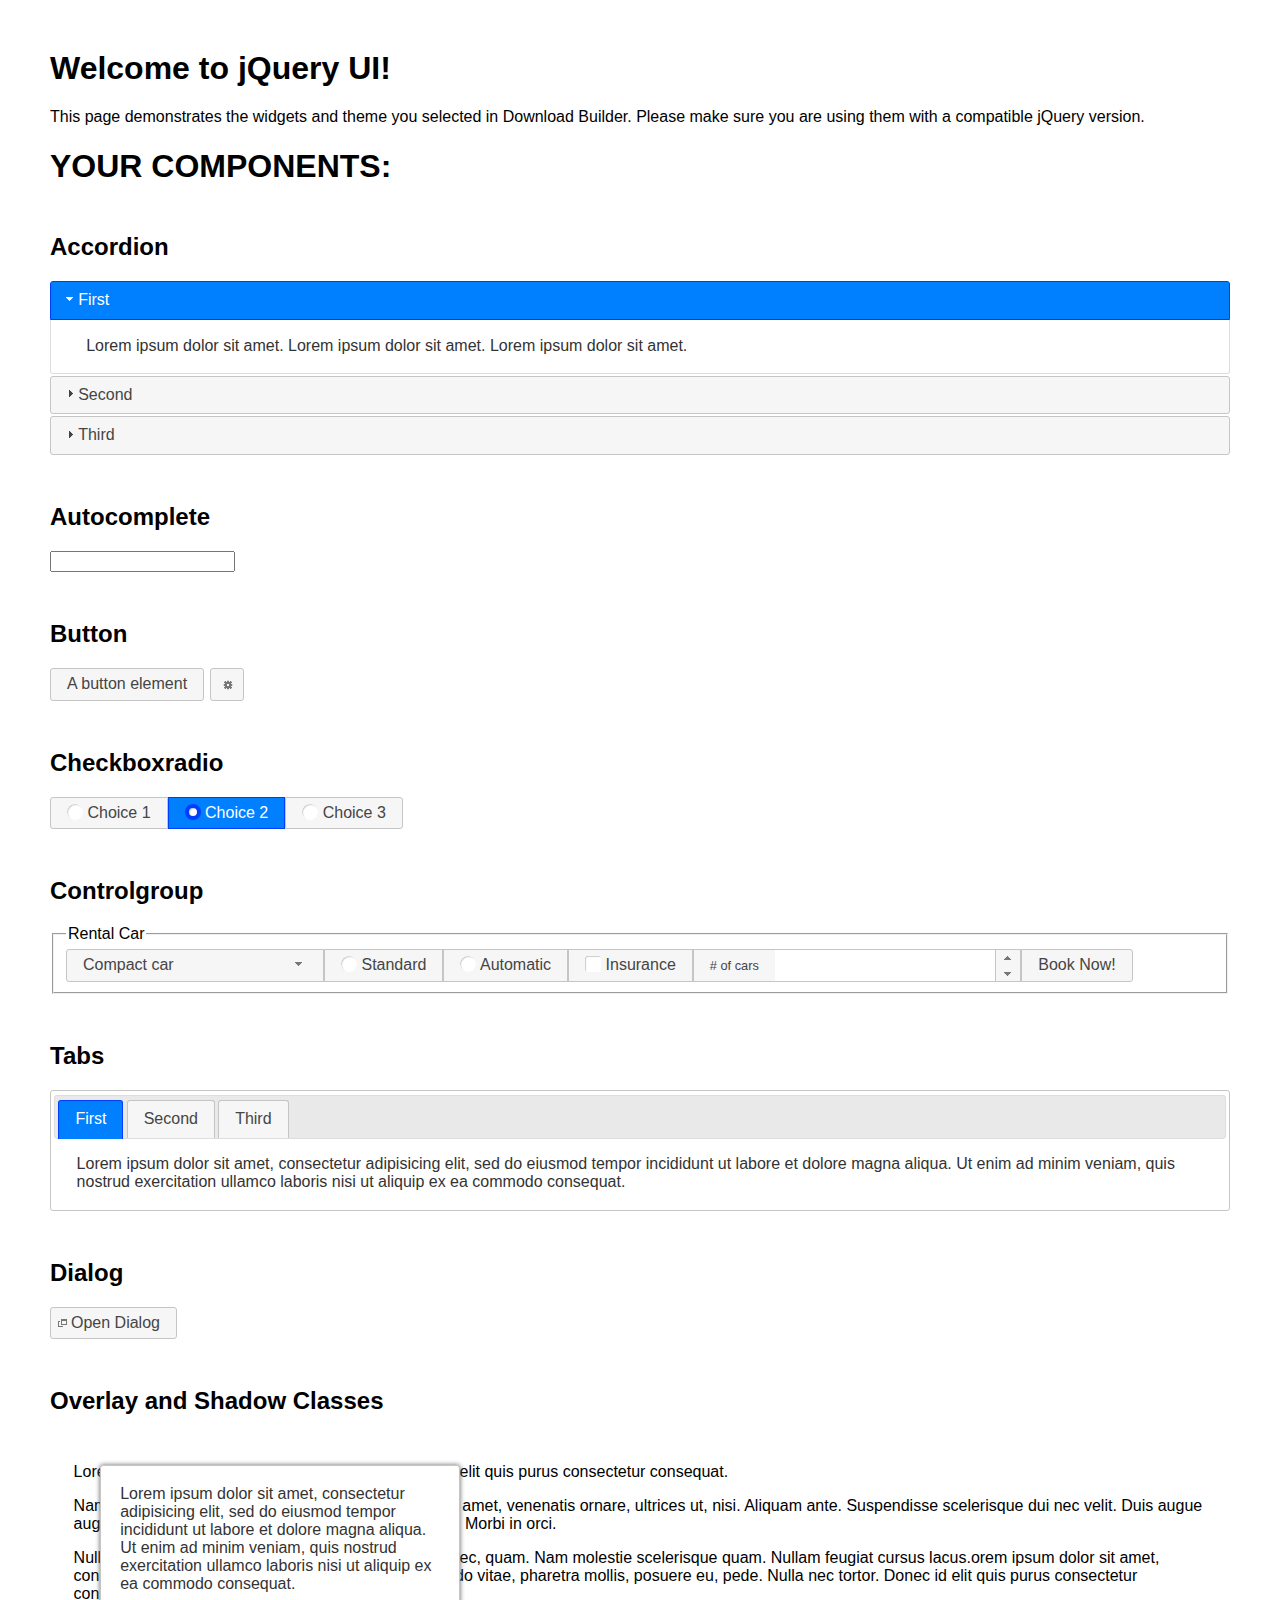
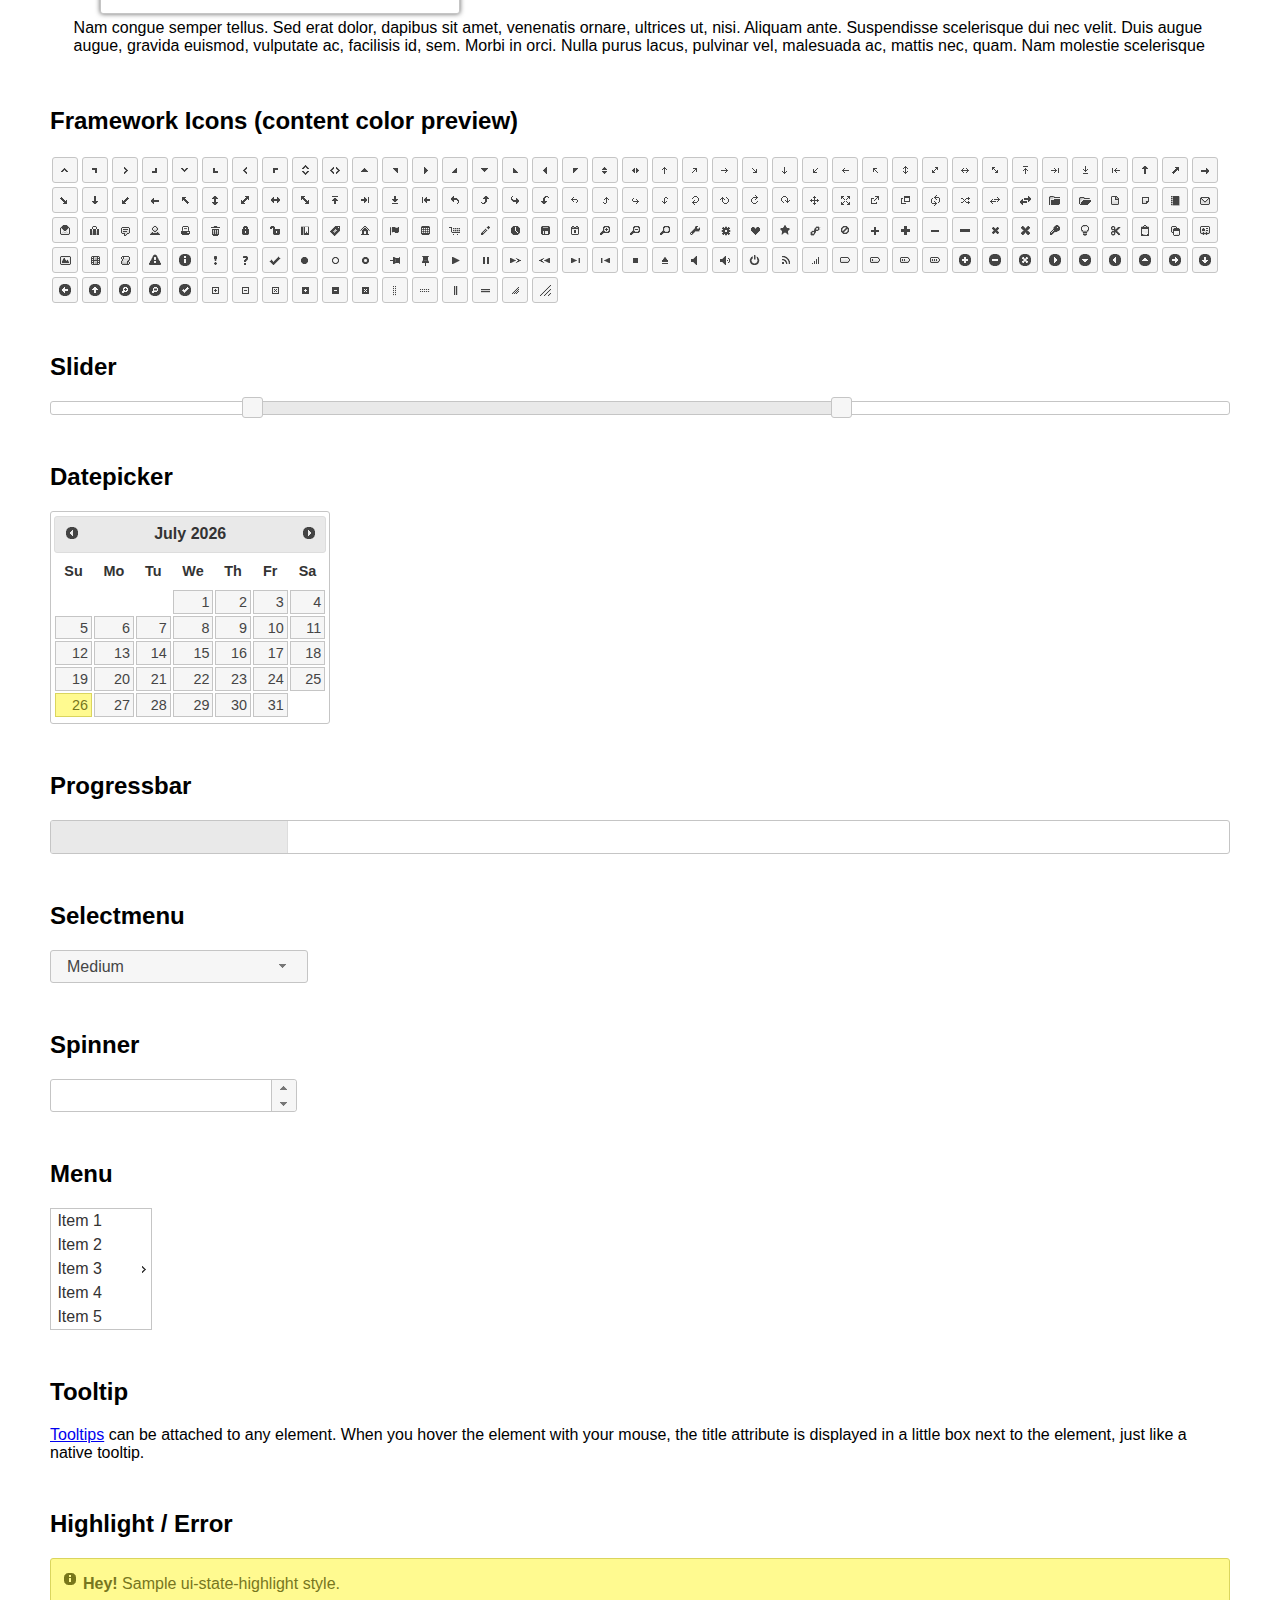
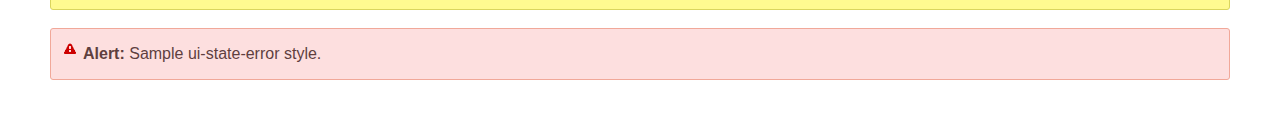
<file: Serveur/Client/js/jquery-ui-1.12.1/index.html>
<!doctype html>
<html lang="us">
<head>
	<meta charset="utf-8">
	<title>jQuery UI Example Page</title>
	<link href="jquery-ui.css" rel="stylesheet">
	<style>
	body{
		font-family: "Trebuchet MS", sans-serif;
		margin: 50px;
	}
	.demoHeaders {
		margin-top: 2em;
	}
	#dialog-link {
		padding: .4em 1em .4em 20px;
		text-decoration: none;
		position: relative;
	}
	#dialog-link span.ui-icon {
		margin: 0 5px 0 0;
		position: absolute;
		left: .2em;
		top: 50%;
		margin-top: -8px;
	}
	#icons {
		margin: 0;
		padding: 0;
	}
	#icons li {
		margin: 2px;
		position: relative;
		padding: 4px 0;
		cursor: pointer;
		float: left;
		list-style: none;
	}
	#icons span.ui-icon {
		float: left;
		margin: 0 4px;
	}
	.fakewindowcontain .ui-widget-overlay {
		position: absolute;
	}
	select {
		width: 200px;
	}
	</style>
</head>
<body>

<h1>Welcome to jQuery UI!</h1>

<div class="ui-widget">
	<p>This page demonstrates the widgets and theme you selected in Download Builder. Please make sure you are using them with a compatible jQuery version.</p>
</div>

<h1>YOUR COMPONENTS:</h1>


<!-- Accordion -->
<h2 class="demoHeaders">Accordion</h2>
<div id="accordion">
	<h3>First</h3>
	<div>Lorem ipsum dolor sit amet. Lorem ipsum dolor sit amet. Lorem ipsum dolor sit amet.</div>
	<h3>Second</h3>
	<div>Phasellus mattis tincidunt nibh.</div>
	<h3>Third</h3>
	<div>Nam dui erat, auctor a, dignissim quis.</div>
</div>



<!-- Autocomplete -->
<h2 class="demoHeaders">Autocomplete</h2>
<div>
	<input id="autocomplete" title="type &quot;a&quot;">
</div>



<!-- Button -->
<h2 class="demoHeaders">Button</h2>
<button id="button">A button element</button>
<button id="button-icon">An icon-only button</button>



<!-- Checkboxradio -->
<h2 class="demoHeaders">Checkboxradio</h2>
<form style="margin-top: 1em;">
	<div id="radioset">
		<input type="radio" id="radio1" name="radio"><label for="radio1">Choice 1</label>
		<input type="radio" id="radio2" name="radio" checked="checked"><label for="radio2">Choice 2</label>
		<input type="radio" id="radio3" name="radio"><label for="radio3">Choice 3</label>
	</div>
</form>



<!-- Controlgroup -->
<h2 class="demoHeaders">Controlgroup</h2>
<fieldset>
	<legend>Rental Car</legend>
	<div id="controlgroup">
		<select id="car-type">
			<option>Compact car</option>
			<option>Midsize car</option>
			<option>Full size car</option>
			<option>SUV</option>
			<option>Luxury</option>
			<option>Truck</option>
			<option>Van</option>
		</select>
		<label for="transmission-standard">Standard</label>
		<input type="radio" name="transmission" id="transmission-standard">
		<label for="transmission-automatic">Automatic</label>
		<input type="radio" name="transmission" id="transmission-automatic">
		<label for="insurance">Insurance</label>
		<input type="checkbox" name="insurance" id="insurance">
		<label for="horizontal-spinner" class="ui-controlgroup-label"># of cars</label>
		<input id="horizontal-spinner" class="ui-spinner-input">
		<button>Book Now!</button>
	</div>
</fieldset>



<!-- Tabs -->
<h2 class="demoHeaders">Tabs</h2>
<div id="tabs">
	<ul>
		<li><a href="#tabs-1">First</a></li>
		<li><a href="#tabs-2">Second</a></li>
		<li><a href="#tabs-3">Third</a></li>
	</ul>
	<div id="tabs-1">Lorem ipsum dolor sit amet, consectetur adipisicing elit, sed do eiusmod tempor incididunt ut labore et dolore magna aliqua. Ut enim ad minim veniam, quis nostrud exercitation ullamco laboris nisi ut aliquip ex ea commodo consequat.</div>
	<div id="tabs-2">Phasellus mattis tincidunt nibh. Cras orci urna, blandit id, pretium vel, aliquet ornare, felis. Maecenas scelerisque sem non nisl. Fusce sed lorem in enim dictum bibendum.</div>
	<div id="tabs-3">Nam dui erat, auctor a, dignissim quis, sollicitudin eu, felis. Pellentesque nisi urna, interdum eget, sagittis et, consequat vestibulum, lacus. Mauris porttitor ullamcorper augue.</div>
</div>



<h2 class="demoHeaders">Dialog</h2>
<p>
	<button id="dialog-link" class="ui-button ui-corner-all ui-widget">
		<span class="ui-icon ui-icon-newwin"></span>Open Dialog
	</button>
</p>

<h2 class="demoHeaders">Overlay and Shadow Classes</h2>
<div style="position: relative; width: 96%; height: 200px; padding:1% 2%; overflow:hidden;" class="fakewindowcontain">
	<p>Lorem ipsum dolor sit amet,  Nulla nec tortor. Donec id elit quis purus consectetur consequat. </p><p>Nam congue semper tellus. Sed erat dolor, dapibus sit amet, venenatis ornare, ultrices ut, nisi. Aliquam ante. Suspendisse scelerisque dui nec velit. Duis augue augue, gravida euismod, vulputate ac, facilisis id, sem. Morbi in orci. </p><p>Nulla purus lacus, pulvinar vel, malesuada ac, mattis nec, quam. Nam molestie scelerisque quam. Nullam feugiat cursus lacus.orem ipsum dolor sit amet, consectetur adipiscing elit. Donec libero risus, commodo vitae, pharetra mollis, posuere eu, pede. Nulla nec tortor. Donec id elit quis purus consectetur consequat. </p><p>Nam congue semper tellus. Sed erat dolor, dapibus sit amet, venenatis ornare, ultrices ut, nisi. Aliquam ante. Suspendisse scelerisque dui nec velit. Duis augue augue, gravida euismod, vulputate ac, facilisis id, sem. Morbi in orci. Nulla purus lacus, pulvinar vel, malesuada ac, mattis nec, quam. Nam molestie scelerisque quam. </p><p>Nullam feugiat cursus lacus.orem ipsum dolor sit amet, consectetur adipiscing elit. Donec libero risus, commodo vitae, pharetra mollis, posuere eu, pede. Nulla nec tortor. Donec id elit quis purus consectetur consequat. Nam congue semper tellus. Sed erat dolor, dapibus sit amet, venenatis ornare, ultrices ut, nisi. Aliquam ante. </p><p>Suspendisse scelerisque dui nec velit. Duis augue augue, gravida euismod, vulputate ac, facilisis id, sem. Morbi in orci. Nulla purus lacus, pulvinar vel, malesuada ac, mattis nec, quam. Nam molestie scelerisque quam. Nullam feugiat cursus lacus.orem ipsum dolor sit amet, consectetur adipiscing elit. Donec libero risus, commodo vitae, pharetra mollis, posuere eu, pede. Nulla nec tortor. Donec id elit quis purus consectetur consequat. Nam congue semper tellus. Sed erat dolor, dapibus sit amet, venenatis ornare, ultrices ut, nisi. </p>

	<!-- ui-dialog -->
	<div class="ui-widget-overlay ui-front"></div>
	<div style="position: absolute; width: 320px; left: 50px; top: 30px; padding: 1.2em" class="ui-widget ui-front ui-widget-content ui-corner-all ui-widget-shadow">
		Lorem ipsum dolor sit amet, consectetur adipisicing elit, sed do eiusmod tempor incididunt ut labore et dolore magna aliqua. Ut enim ad minim veniam, quis nostrud exercitation ullamco laboris nisi ut aliquip ex ea commodo consequat.
	</div>

</div>

<!-- ui-dialog -->
<div id="dialog" title="Dialog Title">
	<p>Lorem ipsum dolor sit amet, consectetur adipisicing elit, sed do eiusmod tempor incididunt ut labore et dolore magna aliqua. Ut enim ad minim veniam, quis nostrud exercitation ullamco laboris nisi ut aliquip ex ea commodo consequat.</p>
</div>



<h2 class="demoHeaders">Framework Icons (content color preview)</h2>
<ul id="icons" class="ui-widget ui-helper-clearfix">
	<li class="ui-state-default ui-corner-all" title=".ui-icon-caret-1-n"><span class="ui-icon ui-icon-caret-1-n"></span></li>
	<li class="ui-state-default ui-corner-all" title=".ui-icon-caret-1-ne"><span class="ui-icon ui-icon-caret-1-ne"></span></li>
	<li class="ui-state-default ui-corner-all" title=".ui-icon-caret-1-e"><span class="ui-icon ui-icon-caret-1-e"></span></li>
	<li class="ui-state-default ui-corner-all" title=".ui-icon-caret-1-se"><span class="ui-icon ui-icon-caret-1-se"></span></li>
	<li class="ui-state-default ui-corner-all" title=".ui-icon-caret-1-s"><span class="ui-icon ui-icon-caret-1-s"></span></li>
	<li class="ui-state-default ui-corner-all" title=".ui-icon-caret-1-sw"><span class="ui-icon ui-icon-caret-1-sw"></span></li>
	<li class="ui-state-default ui-corner-all" title=".ui-icon-caret-1-w"><span class="ui-icon ui-icon-caret-1-w"></span></li>
	<li class="ui-state-default ui-corner-all" title=".ui-icon-caret-1-nw"><span class="ui-icon ui-icon-caret-1-nw"></span></li>
	<li class="ui-state-default ui-corner-all" title=".ui-icon-caret-2-n-s"><span class="ui-icon ui-icon-caret-2-n-s"></span></li>
	<li class="ui-state-default ui-corner-all" title=".ui-icon-caret-2-e-w"><span class="ui-icon ui-icon-caret-2-e-w"></span></li>
	<li class="ui-state-default ui-corner-all" title=".ui-icon-triangle-1-n"><span class="ui-icon ui-icon-triangle-1-n"></span></li>
	<li class="ui-state-default ui-corner-all" title=".ui-icon-triangle-1-ne"><span class="ui-icon ui-icon-triangle-1-ne"></span></li>
	<li class="ui-state-default ui-corner-all" title=".ui-icon-triangle-1-e"><span class="ui-icon ui-icon-triangle-1-e"></span></li>
	<li class="ui-state-default ui-corner-all" title=".ui-icon-triangle-1-se"><span class="ui-icon ui-icon-triangle-1-se"></span></li>
	<li class="ui-state-default ui-corner-all" title=".ui-icon-triangle-1-s"><span class="ui-icon ui-icon-triangle-1-s"></span></li>
	<li class="ui-state-default ui-corner-all" title=".ui-icon-triangle-1-sw"><span class="ui-icon ui-icon-triangle-1-sw"></span></li>
	<li class="ui-state-default ui-corner-all" title=".ui-icon-triangle-1-w"><span class="ui-icon ui-icon-triangle-1-w"></span></li>
	<li class="ui-state-default ui-corner-all" title=".ui-icon-triangle-1-nw"><span class="ui-icon ui-icon-triangle-1-nw"></span></li>
	<li class="ui-state-default ui-corner-all" title=".ui-icon-triangle-2-n-s"><span class="ui-icon ui-icon-triangle-2-n-s"></span></li>
	<li class="ui-state-default ui-corner-all" title=".ui-icon-triangle-2-e-w"><span class="ui-icon ui-icon-triangle-2-e-w"></span></li>
	<li class="ui-state-default ui-corner-all" title=".ui-icon-arrow-1-n"><span class="ui-icon ui-icon-arrow-1-n"></span></li>
	<li class="ui-state-default ui-corner-all" title=".ui-icon-arrow-1-ne"><span class="ui-icon ui-icon-arrow-1-ne"></span></li>
	<li class="ui-state-default ui-corner-all" title=".ui-icon-arrow-1-e"><span class="ui-icon ui-icon-arrow-1-e"></span></li>
	<li class="ui-state-default ui-corner-all" title=".ui-icon-arrow-1-se"><span class="ui-icon ui-icon-arrow-1-se"></span></li>
	<li class="ui-state-default ui-corner-all" title=".ui-icon-arrow-1-s"><span class="ui-icon ui-icon-arrow-1-s"></span></li>
	<li class="ui-state-default ui-corner-all" title=".ui-icon-arrow-1-sw"><span class="ui-icon ui-icon-arrow-1-sw"></span></li>
	<li class="ui-state-default ui-corner-all" title=".ui-icon-arrow-1-w"><span class="ui-icon ui-icon-arrow-1-w"></span></li>
	<li class="ui-state-default ui-corner-all" title=".ui-icon-arrow-1-nw"><span class="ui-icon ui-icon-arrow-1-nw"></span></li>
	<li class="ui-state-default ui-corner-all" title=".ui-icon-arrow-2-n-s"><span class="ui-icon ui-icon-arrow-2-n-s"></span></li>
	<li class="ui-state-default ui-corner-all" title=".ui-icon-arrow-2-ne-sw"><span class="ui-icon ui-icon-arrow-2-ne-sw"></span></li>
	<li class="ui-state-default ui-corner-all" title=".ui-icon-arrow-2-e-w"><span class="ui-icon ui-icon-arrow-2-e-w"></span></li>
	<li class="ui-state-default ui-corner-all" title=".ui-icon-arrow-2-se-nw"><span class="ui-icon ui-icon-arrow-2-se-nw"></span></li>
	<li class="ui-state-default ui-corner-all" title=".ui-icon-arrowstop-1-n"><span class="ui-icon ui-icon-arrowstop-1-n"></span></li>
	<li class="ui-state-default ui-corner-all" title=".ui-icon-arrowstop-1-e"><span class="ui-icon ui-icon-arrowstop-1-e"></span></li>
	<li class="ui-state-default ui-corner-all" title=".ui-icon-arrowstop-1-s"><span class="ui-icon ui-icon-arrowstop-1-s"></span></li>
	<li class="ui-state-default ui-corner-all" title=".ui-icon-arrowstop-1-w"><span class="ui-icon ui-icon-arrowstop-1-w"></span></li>
	<li class="ui-state-default ui-corner-all" title=".ui-icon-arrowthick-1-n"><span class="ui-icon ui-icon-arrowthick-1-n"></span></li>
	<li class="ui-state-default ui-corner-all" title=".ui-icon-arrowthick-1-ne"><span class="ui-icon ui-icon-arrowthick-1-ne"></span></li>
	<li class="ui-state-default ui-corner-all" title=".ui-icon-arrowthick-1-e"><span class="ui-icon ui-icon-arrowthick-1-e"></span></li>
	<li class="ui-state-default ui-corner-all" title=".ui-icon-arrowthick-1-se"><span class="ui-icon ui-icon-arrowthick-1-se"></span></li>
	<li class="ui-state-default ui-corner-all" title=".ui-icon-arrowthick-1-s"><span class="ui-icon ui-icon-arrowthick-1-s"></span></li>
	<li class="ui-state-default ui-corner-all" title=".ui-icon-arrowthick-1-sw"><span class="ui-icon ui-icon-arrowthick-1-sw"></span></li>
	<li class="ui-state-default ui-corner-all" title=".ui-icon-arrowthick-1-w"><span class="ui-icon ui-icon-arrowthick-1-w"></span></li>
	<li class="ui-state-default ui-corner-all" title=".ui-icon-arrowthick-1-nw"><span class="ui-icon ui-icon-arrowthick-1-nw"></span></li>
	<li class="ui-state-default ui-corner-all" title=".ui-icon-arrowthick-2-n-s"><span class="ui-icon ui-icon-arrowthick-2-n-s"></span></li>
	<li class="ui-state-default ui-corner-all" title=".ui-icon-arrowthick-2-ne-sw"><span class="ui-icon ui-icon-arrowthick-2-ne-sw"></span></li>
	<li class="ui-state-default ui-corner-all" title=".ui-icon-arrowthick-2-e-w"><span class="ui-icon ui-icon-arrowthick-2-e-w"></span></li>
	<li class="ui-state-default ui-corner-all" title=".ui-icon-arrowthick-2-se-nw"><span class="ui-icon ui-icon-arrowthick-2-se-nw"></span></li>
	<li class="ui-state-default ui-corner-all" title=".ui-icon-arrowthickstop-1-n"><span class="ui-icon ui-icon-arrowthickstop-1-n"></span></li>
	<li class="ui-state-default ui-corner-all" title=".ui-icon-arrowthickstop-1-e"><span class="ui-icon ui-icon-arrowthickstop-1-e"></span></li>
	<li class="ui-state-default ui-corner-all" title=".ui-icon-arrowthickstop-1-s"><span class="ui-icon ui-icon-arrowthickstop-1-s"></span></li>
	<li class="ui-state-default ui-corner-all" title=".ui-icon-arrowthickstop-1-w"><span class="ui-icon ui-icon-arrowthickstop-1-w"></span></li>
	<li class="ui-state-default ui-corner-all" title=".ui-icon-arrowreturnthick-1-w"><span class="ui-icon ui-icon-arrowreturnthick-1-w"></span></li>
	<li class="ui-state-default ui-corner-all" title=".ui-icon-arrowreturnthick-1-n"><span class="ui-icon ui-icon-arrowreturnthick-1-n"></span></li>
	<li class="ui-state-default ui-corner-all" title=".ui-icon-arrowreturnthick-1-e"><span class="ui-icon ui-icon-arrowreturnthick-1-e"></span></li>
	<li class="ui-state-default ui-corner-all" title=".ui-icon-arrowreturnthick-1-s"><span class="ui-icon ui-icon-arrowreturnthick-1-s"></span></li>
	<li class="ui-state-default ui-corner-all" title=".ui-icon-arrowreturn-1-w"><span class="ui-icon ui-icon-arrowreturn-1-w"></span></li>
	<li class="ui-state-default ui-corner-all" title=".ui-icon-arrowreturn-1-n"><span class="ui-icon ui-icon-arrowreturn-1-n"></span></li>
	<li class="ui-state-default ui-corner-all" title=".ui-icon-arrowreturn-1-e"><span class="ui-icon ui-icon-arrowreturn-1-e"></span></li>
	<li class="ui-state-default ui-corner-all" title=".ui-icon-arrowreturn-1-s"><span class="ui-icon ui-icon-arrowreturn-1-s"></span></li>
	<li class="ui-state-default ui-corner-all" title=".ui-icon-arrowrefresh-1-w"><span class="ui-icon ui-icon-arrowrefresh-1-w"></span></li>
	<li class="ui-state-default ui-corner-all" title=".ui-icon-arrowrefresh-1-n"><span class="ui-icon ui-icon-arrowrefresh-1-n"></span></li>
	<li class="ui-state-default ui-corner-all" title=".ui-icon-arrowrefresh-1-e"><span class="ui-icon ui-icon-arrowrefresh-1-e"></span></li>
	<li class="ui-state-default ui-corner-all" title=".ui-icon-arrowrefresh-1-s"><span class="ui-icon ui-icon-arrowrefresh-1-s"></span></li>
	<li class="ui-state-default ui-corner-all" title=".ui-icon-arrow-4"><span class="ui-icon ui-icon-arrow-4"></span></li>
	<li class="ui-state-default ui-corner-all" title=".ui-icon-arrow-4-diag"><span class="ui-icon ui-icon-arrow-4-diag"></span></li>
	<li class="ui-state-default ui-corner-all" title=".ui-icon-extlink"><span class="ui-icon ui-icon-extlink"></span></li>
	<li class="ui-state-default ui-corner-all" title=".ui-icon-newwin"><span class="ui-icon ui-icon-newwin"></span></li>
	<li class="ui-state-default ui-corner-all" title=".ui-icon-refresh"><span class="ui-icon ui-icon-refresh"></span></li>
	<li class="ui-state-default ui-corner-all" title=".ui-icon-shuffle"><span class="ui-icon ui-icon-shuffle"></span></li>
	<li class="ui-state-default ui-corner-all" title=".ui-icon-transfer-e-w"><span class="ui-icon ui-icon-transfer-e-w"></span></li>
	<li class="ui-state-default ui-corner-all" title=".ui-icon-transferthick-e-w"><span class="ui-icon ui-icon-transferthick-e-w"></span></li>
	<li class="ui-state-default ui-corner-all" title=".ui-icon-folder-collapsed"><span class="ui-icon ui-icon-folder-collapsed"></span></li>
	<li class="ui-state-default ui-corner-all" title=".ui-icon-folder-open"><span class="ui-icon ui-icon-folder-open"></span></li>
	<li class="ui-state-default ui-corner-all" title=".ui-icon-document"><span class="ui-icon ui-icon-document"></span></li>
	<li class="ui-state-default ui-corner-all" title=".ui-icon-document-b"><span class="ui-icon ui-icon-document-b"></span></li>
	<li class="ui-state-default ui-corner-all" title=".ui-icon-note"><span class="ui-icon ui-icon-note"></span></li>
	<li class="ui-state-default ui-corner-all" title=".ui-icon-mail-closed"><span class="ui-icon ui-icon-mail-closed"></span></li>
	<li class="ui-state-default ui-corner-all" title=".ui-icon-mail-open"><span class="ui-icon ui-icon-mail-open"></span></li>
	<li class="ui-state-default ui-corner-all" title=".ui-icon-suitcase"><span class="ui-icon ui-icon-suitcase"></span></li>
	<li class="ui-state-default ui-corner-all" title=".ui-icon-comment"><span class="ui-icon ui-icon-comment"></span></li>
	<li class="ui-state-default ui-corner-all" title=".ui-icon-person"><span class="ui-icon ui-icon-person"></span></li>
	<li class="ui-state-default ui-corner-all" title=".ui-icon-print"><span class="ui-icon ui-icon-print"></span></li>
	<li class="ui-state-default ui-corner-all" title=".ui-icon-trash"><span class="ui-icon ui-icon-trash"></span></li>
	<li class="ui-state-default ui-corner-all" title=".ui-icon-locked"><span class="ui-icon ui-icon-locked"></span></li>
	<li class="ui-state-default ui-corner-all" title=".ui-icon-unlocked"><span class="ui-icon ui-icon-unlocked"></span></li>
	<li class="ui-state-default ui-corner-all" title=".ui-icon-bookmark"><span class="ui-icon ui-icon-bookmark"></span></li>
	<li class="ui-state-default ui-corner-all" title=".ui-icon-tag"><span class="ui-icon ui-icon-tag"></span></li>
	<li class="ui-state-default ui-corner-all" title=".ui-icon-home"><span class="ui-icon ui-icon-home"></span></li>
	<li class="ui-state-default ui-corner-all" title=".ui-icon-flag"><span class="ui-icon ui-icon-flag"></span></li>
	<li class="ui-state-default ui-corner-all" title=".ui-icon-calculator"><span class="ui-icon ui-icon-calculator"></span></li>
	<li class="ui-state-default ui-corner-all" title=".ui-icon-cart"><span class="ui-icon ui-icon-cart"></span></li>
	<li class="ui-state-default ui-corner-all" title=".ui-icon-pencil"><span class="ui-icon ui-icon-pencil"></span></li>
	<li class="ui-state-default ui-corner-all" title=".ui-icon-clock"><span class="ui-icon ui-icon-clock"></span></li>
	<li class="ui-state-default ui-corner-all" title=".ui-icon-disk"><span class="ui-icon ui-icon-disk"></span></li>
	<li class="ui-state-default ui-corner-all" title=".ui-icon-calendar"><span class="ui-icon ui-icon-calendar"></span></li>
	<li class="ui-state-default ui-corner-all" title=".ui-icon-zoomin"><span class="ui-icon ui-icon-zoomin"></span></li>
	<li class="ui-state-default ui-corner-all" title=".ui-icon-zoomout"><span class="ui-icon ui-icon-zoomout"></span></li>
	<li class="ui-state-default ui-corner-all" title=".ui-icon-search"><span class="ui-icon ui-icon-search"></span></li>
	<li class="ui-state-default ui-corner-all" title=".ui-icon-wrench"><span class="ui-icon ui-icon-wrench"></span></li>
	<li class="ui-state-default ui-corner-all" title=".ui-icon-gear"><span class="ui-icon ui-icon-gear"></span></li>
	<li class="ui-state-default ui-corner-all" title=".ui-icon-heart"><span class="ui-icon ui-icon-heart"></span></li>
	<li class="ui-state-default ui-corner-all" title=".ui-icon-star"><span class="ui-icon ui-icon-star"></span></li>
	<li class="ui-state-default ui-corner-all" title=".ui-icon-link"><span class="ui-icon ui-icon-link"></span></li>
	<li class="ui-state-default ui-corner-all" title=".ui-icon-cancel"><span class="ui-icon ui-icon-cancel"></span></li>
	<li class="ui-state-default ui-corner-all" title=".ui-icon-plus"><span class="ui-icon ui-icon-plus"></span></li>
	<li class="ui-state-default ui-corner-all" title=".ui-icon-plusthick"><span class="ui-icon ui-icon-plusthick"></span></li>
	<li class="ui-state-default ui-corner-all" title=".ui-icon-minus"><span class="ui-icon ui-icon-minus"></span></li>
	<li class="ui-state-default ui-corner-all" title=".ui-icon-minusthick"><span class="ui-icon ui-icon-minusthick"></span></li>
	<li class="ui-state-default ui-corner-all" title=".ui-icon-close"><span class="ui-icon ui-icon-close"></span></li>
	<li class="ui-state-default ui-corner-all" title=".ui-icon-closethick"><span class="ui-icon ui-icon-closethick"></span></li>
	<li class="ui-state-default ui-corner-all" title=".ui-icon-key"><span class="ui-icon ui-icon-key"></span></li>
	<li class="ui-state-default ui-corner-all" title=".ui-icon-lightbulb"><span class="ui-icon ui-icon-lightbulb"></span></li>
	<li class="ui-state-default ui-corner-all" title=".ui-icon-scissors"><span class="ui-icon ui-icon-scissors"></span></li>
	<li class="ui-state-default ui-corner-all" title=".ui-icon-clipboard"><span class="ui-icon ui-icon-clipboard"></span></li>
	<li class="ui-state-default ui-corner-all" title=".ui-icon-copy"><span class="ui-icon ui-icon-copy"></span></li>
	<li class="ui-state-default ui-corner-all" title=".ui-icon-contact"><span class="ui-icon ui-icon-contact"></span></li>
	<li class="ui-state-default ui-corner-all" title=".ui-icon-image"><span class="ui-icon ui-icon-image"></span></li>
	<li class="ui-state-default ui-corner-all" title=".ui-icon-video"><span class="ui-icon ui-icon-video"></span></li>
	<li class="ui-state-default ui-corner-all" title=".ui-icon-script"><span class="ui-icon ui-icon-script"></span></li>
	<li class="ui-state-default ui-corner-all" title=".ui-icon-alert"><span class="ui-icon ui-icon-alert"></span></li>
	<li class="ui-state-default ui-corner-all" title=".ui-icon-info"><span class="ui-icon ui-icon-info"></span></li>
	<li class="ui-state-default ui-corner-all" title=".ui-icon-notice"><span class="ui-icon ui-icon-notice"></span></li>
	<li class="ui-state-default ui-corner-all" title=".ui-icon-help"><span class="ui-icon ui-icon-help"></span></li>
	<li class="ui-state-default ui-corner-all" title=".ui-icon-check"><span class="ui-icon ui-icon-check"></span></li>
	<li class="ui-state-default ui-corner-all" title=".ui-icon-bullet"><span class="ui-icon ui-icon-bullet"></span></li>
	<li class="ui-state-default ui-corner-all" title=".ui-icon-radio-off"><span class="ui-icon ui-icon-radio-off"></span></li>
	<li class="ui-state-default ui-corner-all" title=".ui-icon-radio-on"><span class="ui-icon ui-icon-radio-on"></span></li>
	<li class="ui-state-default ui-corner-all" title=".ui-icon-pin-w"><span class="ui-icon ui-icon-pin-w"></span></li>
	<li class="ui-state-default ui-corner-all" title=".ui-icon-pin-s"><span class="ui-icon ui-icon-pin-s"></span></li>
	<li class="ui-state-default ui-corner-all" title=".ui-icon-play"><span class="ui-icon ui-icon-play"></span></li>
	<li class="ui-state-default ui-corner-all" title=".ui-icon-pause"><span class="ui-icon ui-icon-pause"></span></li>
	<li class="ui-state-default ui-corner-all" title=".ui-icon-seek-next"><span class="ui-icon ui-icon-seek-next"></span></li>
	<li class="ui-state-default ui-corner-all" title=".ui-icon-seek-prev"><span class="ui-icon ui-icon-seek-prev"></span></li>
	<li class="ui-state-default ui-corner-all" title=".ui-icon-seek-end"><span class="ui-icon ui-icon-seek-end"></span></li>
	<li class="ui-state-default ui-corner-all" title=".ui-icon-seek-first"><span class="ui-icon ui-icon-seek-first"></span></li>
	<li class="ui-state-default ui-corner-all" title=".ui-icon-stop"><span class="ui-icon ui-icon-stop"></span></li>
	<li class="ui-state-default ui-corner-all" title=".ui-icon-eject"><span class="ui-icon ui-icon-eject"></span></li>
	<li class="ui-state-default ui-corner-all" title=".ui-icon-volume-off"><span class="ui-icon ui-icon-volume-off"></span></li>
	<li class="ui-state-default ui-corner-all" title=".ui-icon-volume-on"><span class="ui-icon ui-icon-volume-on"></span></li>
	<li class="ui-state-default ui-corner-all" title=".ui-icon-power"><span class="ui-icon ui-icon-power"></span></li>
	<li class="ui-state-default ui-corner-all" title=".ui-icon-signal-diag"><span class="ui-icon ui-icon-signal-diag"></span></li>
	<li class="ui-state-default ui-corner-all" title=".ui-icon-signal"><span class="ui-icon ui-icon-signal"></span></li>
	<li class="ui-state-default ui-corner-all" title=".ui-icon-battery-0"><span class="ui-icon ui-icon-battery-0"></span></li>
	<li class="ui-state-default ui-corner-all" title=".ui-icon-battery-1"><span class="ui-icon ui-icon-battery-1"></span></li>
	<li class="ui-state-default ui-corner-all" title=".ui-icon-battery-2"><span class="ui-icon ui-icon-battery-2"></span></li>
	<li class="ui-state-default ui-corner-all" title=".ui-icon-battery-3"><span class="ui-icon ui-icon-battery-3"></span></li>
	<li class="ui-state-default ui-corner-all" title=".ui-icon-circle-plus"><span class="ui-icon ui-icon-circle-plus"></span></li>
	<li class="ui-state-default ui-corner-all" title=".ui-icon-circle-minus"><span class="ui-icon ui-icon-circle-minus"></span></li>
	<li class="ui-state-default ui-corner-all" title=".ui-icon-circle-close"><span class="ui-icon ui-icon-circle-close"></span></li>
	<li class="ui-state-default ui-corner-all" title=".ui-icon-circle-triangle-e"><span class="ui-icon ui-icon-circle-triangle-e"></span></li>
	<li class="ui-state-default ui-corner-all" title=".ui-icon-circle-triangle-s"><span class="ui-icon ui-icon-circle-triangle-s"></span></li>
	<li class="ui-state-default ui-corner-all" title=".ui-icon-circle-triangle-w"><span class="ui-icon ui-icon-circle-triangle-w"></span></li>
	<li class="ui-state-default ui-corner-all" title=".ui-icon-circle-triangle-n"><span class="ui-icon ui-icon-circle-triangle-n"></span></li>
	<li class="ui-state-default ui-corner-all" title=".ui-icon-circle-arrow-e"><span class="ui-icon ui-icon-circle-arrow-e"></span></li>
	<li class="ui-state-default ui-corner-all" title=".ui-icon-circle-arrow-s"><span class="ui-icon ui-icon-circle-arrow-s"></span></li>
	<li class="ui-state-default ui-corner-all" title=".ui-icon-circle-arrow-w"><span class="ui-icon ui-icon-circle-arrow-w"></span></li>
	<li class="ui-state-default ui-corner-all" title=".ui-icon-circle-arrow-n"><span class="ui-icon ui-icon-circle-arrow-n"></span></li>
	<li class="ui-state-default ui-corner-all" title=".ui-icon-circle-zoomin"><span class="ui-icon ui-icon-circle-zoomin"></span></li>
	<li class="ui-state-default ui-corner-all" title=".ui-icon-circle-zoomout"><span class="ui-icon ui-icon-circle-zoomout"></span></li>
	<li class="ui-state-default ui-corner-all" title=".ui-icon-circle-check"><span class="ui-icon ui-icon-circle-check"></span></li>
	<li class="ui-state-default ui-corner-all" title=".ui-icon-circlesmall-plus"><span class="ui-icon ui-icon-circlesmall-plus"></span></li>
	<li class="ui-state-default ui-corner-all" title=".ui-icon-circlesmall-minus"><span class="ui-icon ui-icon-circlesmall-minus"></span></li>
	<li class="ui-state-default ui-corner-all" title=".ui-icon-circlesmall-close"><span class="ui-icon ui-icon-circlesmall-close"></span></li>
	<li class="ui-state-default ui-corner-all" title=".ui-icon-squaresmall-plus"><span class="ui-icon ui-icon-squaresmall-plus"></span></li>
	<li class="ui-state-default ui-corner-all" title=".ui-icon-squaresmall-minus"><span class="ui-icon ui-icon-squaresmall-minus"></span></li>
	<li class="ui-state-default ui-corner-all" title=".ui-icon-squaresmall-close"><span class="ui-icon ui-icon-squaresmall-close"></span></li>
	<li class="ui-state-default ui-corner-all" title=".ui-icon-grip-dotted-vertical"><span class="ui-icon ui-icon-grip-dotted-vertical"></span></li>
	<li class="ui-state-default ui-corner-all" title=".ui-icon-grip-dotted-horizontal"><span class="ui-icon ui-icon-grip-dotted-horizontal"></span></li>
	<li class="ui-state-default ui-corner-all" title=".ui-icon-grip-solid-vertical"><span class="ui-icon ui-icon-grip-solid-vertical"></span></li>
	<li class="ui-state-default ui-corner-all" title=".ui-icon-grip-solid-horizontal"><span class="ui-icon ui-icon-grip-solid-horizontal"></span></li>
	<li class="ui-state-default ui-corner-all" title=".ui-icon-gripsmall-diagonal-se"><span class="ui-icon ui-icon-gripsmall-diagonal-se"></span></li>
	<li class="ui-state-default ui-corner-all" title=".ui-icon-grip-diagonal-se"><span class="ui-icon ui-icon-grip-diagonal-se"></span></li>
</ul>


<!-- Slider -->
<h2 class="demoHeaders">Slider</h2>
<div id="slider"></div>



<!-- Datepicker -->
<h2 class="demoHeaders">Datepicker</h2>
<div id="datepicker"></div>



<!-- Progressbar -->
<h2 class="demoHeaders">Progressbar</h2>
<div id="progressbar"></div>



<!-- Progressbar -->
<h2 class="demoHeaders">Selectmenu</h2>
<select id="selectmenu">
	<option>Slower</option>
	<option>Slow</option>
	<option selected="selected">Medium</option>
	<option>Fast</option>
	<option>Faster</option>
</select>



<!-- Spinner -->
<h2 class="demoHeaders">Spinner</h2>
<input id="spinner">



<!-- Menu -->
<h2 class="demoHeaders">Menu</h2>
<ul style="width:100px;" id="menu">
	<li><div>Item 1</div></li>
	<li><div>Item 2</div></li>
	<li><div>Item 3</div>
		<ul>
			<li><div>Item 3-1</div></li>
			<li><div>Item 3-2</div></li>
			<li><div>Item 3-3</div></li>
			<li><div>Item 3-4</div></li>
			<li><div>Item 3-5</div></li>
		</ul>
	</li>
	<li><div>Item 4</div></li>
	<li><div>Item 5</div></li>
</ul>



<!-- Tooltip -->
<h2 class="demoHeaders">Tooltip</h2>
<p id="tooltip">
	<a href="#" title="That&apos;s what this widget is">Tooltips</a> can be attached to any element. When you hover
the element with your mouse, the title attribute is displayed in a little box next to the element, just like a native tooltip.
</p>


<!-- Highlight / Error -->
<h2 class="demoHeaders">Highlight / Error</h2>
<div class="ui-widget">
	<div class="ui-state-highlight ui-corner-all" style="margin-top: 20px; padding: 0 .7em;">
		<p><span class="ui-icon ui-icon-info" style="float: left; margin-right: .3em;"></span>
		<strong>Hey!</strong> Sample ui-state-highlight style.</p>
	</div>
</div>
<br>
<div class="ui-widget">
	<div class="ui-state-error ui-corner-all" style="padding: 0 .7em;">
		<p><span class="ui-icon ui-icon-alert" style="float: left; margin-right: .3em;"></span>
		<strong>Alert:</strong> Sample ui-state-error style.</p>
	</div>
</div>

<script src="external/jquery/jquery.js"></script>
<script src="jquery-ui.js"></script>
<script>

$( "#accordion" ).accordion();



var availableTags = [
	"ActionScript",
	"AppleScript",
	"Asp",
	"BASIC",
	"C",
	"C++",
	"Clojure",
	"COBOL",
	"ColdFusion",
	"Erlang",
	"Fortran",
	"Groovy",
	"Haskell",
	"Java",
	"JavaScript",
	"Lisp",
	"Perl",
	"PHP",
	"Python",
	"Ruby",
	"Scala",
	"Scheme"
];
$( "#autocomplete" ).autocomplete({
	source: availableTags
});



$( "#button" ).button();
$( "#button-icon" ).button({
	icon: "ui-icon-gear",
	showLabel: false
});



$( "#radioset" ).buttonset();



$( "#controlgroup" ).controlgroup();



$( "#tabs" ).tabs();



$( "#dialog" ).dialog({
	autoOpen: false,
	width: 400,
	buttons: [
		{
			text: "Ok",
			click: function() {
				$( this ).dialog( "close" );
			}
		},
		{
			text: "Cancel",
			click: function() {
				$( this ).dialog( "close" );
			}
		}
	]
});

// Link to open the dialog
$( "#dialog-link" ).click(function( event ) {
	$( "#dialog" ).dialog( "open" );
	event.preventDefault();
});



$( "#datepicker" ).datepicker({
	inline: true
});



$( "#slider" ).slider({
	range: true,
	values: [ 17, 67 ]
});



$( "#progressbar" ).progressbar({
	value: 20
});



$( "#spinner" ).spinner();



$( "#menu" ).menu();



$( "#tooltip" ).tooltip();



$( "#selectmenu" ).selectmenu();


// Hover states on the static widgets
$( "#dialog-link, #icons li" ).hover(
	function() {
		$( this ).addClass( "ui-state-hover" );
	},
	function() {
		$( this ).removeClass( "ui-state-hover" );
	}
);
</script>
</body>
</html>
</file>
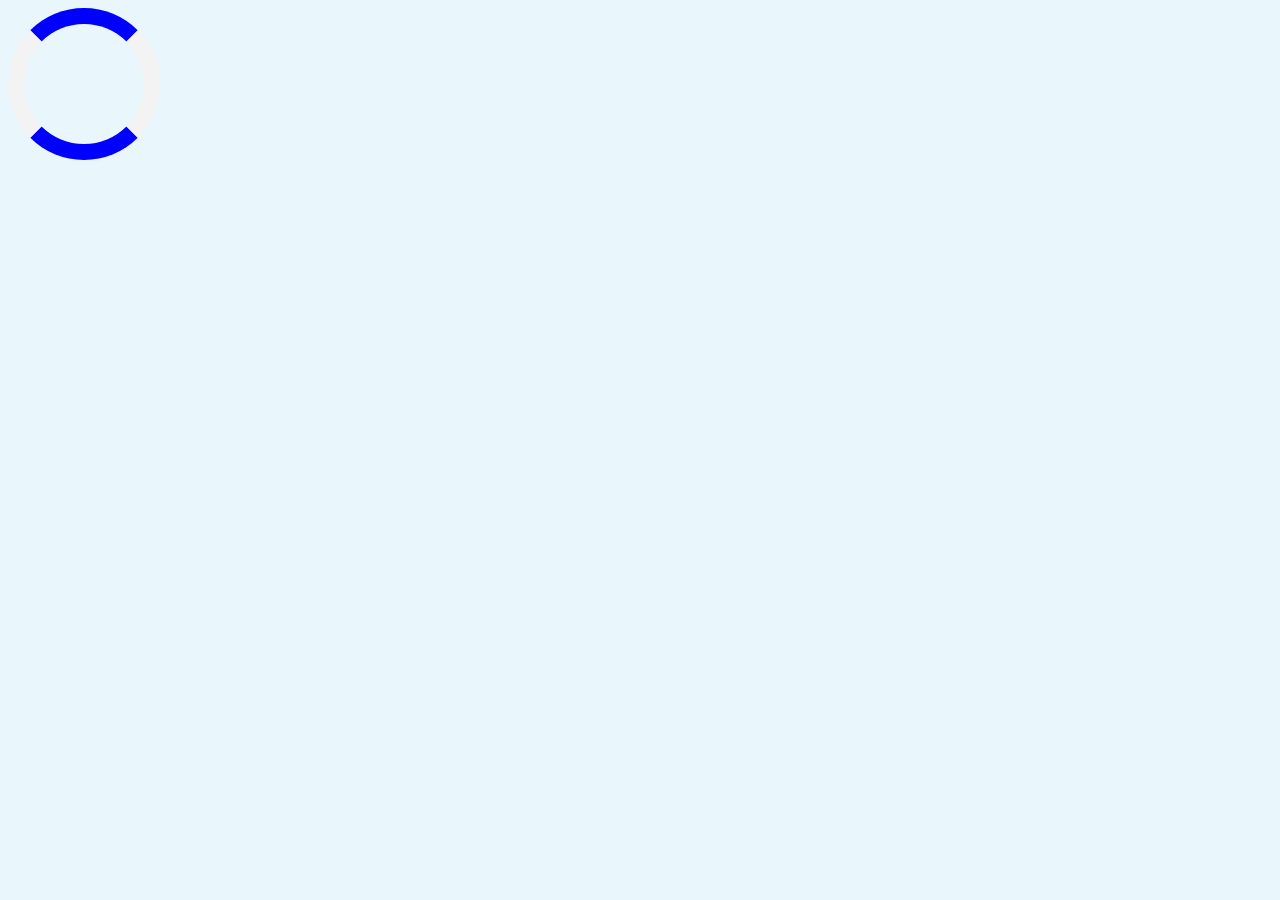
<file: Serveur/Client/test.html>
<DOCTYPE html>
    <html>

    <head>
        <title>Pluviométrie du Grand Lyon</title>
        <link rel="stylesheet" type="text/css" href="css/style.css" />
        <link rel="stylesheet" type="text/css" href="css/leaflet.css" />
        <link rel="stylesheet" type="text/css" href="css/loading.css" />
        <script type="text/javascript" src="js/leaflet.js"></script>
        <meta http-equiv="Content-Type" content="text/html; charset=utf-8">
    </head>

    <body onload="load_data();">
        <div class="loader"></div>
    </body>

    </html>
</file>
<file: Serveur/Client/css/style.css>
/* =========== Body & Arrière-plan =========== */

body {
    background-color: #e9f6fc;
    font-family: 'Trebuchet MS';
    /* padding: 2em; */
     /* background-image: url(../img/3.jpeg); */
    /* background-repeat: no-repeat;
    background-position: 0, 0;
    background-size: cover;  */
    /* height: 100em; */
}

a.delete:hover {
    color: red;
}


/* =============== Titre ===================== */

h1 {
    font: Lucida Sans Unicode;
    font-size: 300%;
    font-weight: bold;
    letter-spacing: 0.1em;
    color: rgb(2, 59, 218);
    text-align: center;
}


/* ============= Balises <div> =============== */

#map {
    float: left;
    width: 100%;
    max-width: calc( 100% - 54em);
    height: 42.5em;
    border: 1px black solid;
    /**/
    border-radius: 5px/5px;
    box-shadow: 3px 3px 5px black;
    -webkit-border-radius: 5px/5px;
    -moz-border-radius: 5px/5px;
    -ms-border-radius: 5px/5px;
    -o-border-radius: 5px/5px;
}

#map_desc_station {
    width: 100%;
    height: 33.5em;
    padding: 5px;
    margin: 5px;
    /* border: 1px black solid; */
}

#desc_station {
    width: 36em;
    /* border: 1px black solid; */
    padding: 3px;
    float: right;
    margin-top: 1em;
}

#croisement {
    margin: 1em;
}

#regions_selected_div {
    width: 18em;
    height: 8em;
    /* border: 1px black solid; */
    margin: auto;
}

#region_selected_1,
#region_selected_2,
#region_selected_3 {
    /*display: list-item;
    */
    /* background-color: rgb(250, 250, 250); */
    margin: 1em;
    border-radius: 3px/3px;
    box-shadow: 3px 3px 5px black;
    -webkit-border-radius: 3px/3px;
    -moz-border-radius: 3px/3px;
    -ms-border-radius: 3px/3px;
    -o-border-radius: 3px/3px;
    background-color: rgba(0, 0, 0, 0.15);
}

#formulaire {
    margin-left: calc( 100% - 38em - 1em);
    width: 37em;
    min-width: 37em;
    height: 15em;
    border: none;
    text-align: center;
    padding-top: 0.5em;
}

#description {
    background-color: rgba(0, 0, 0, 0.15);
    font: Lucida Sans Unicode;
    border: 1px black solid;
    border-radius: 3px/3px;
    box-shadow: 3px 3px 5px black;
    padding-left: 5px;
    /*padding-left: 10px;
    padding-bottom: 20px;
    */
    width: 30em;
    height: 15em;
    /*margin-left: calc( 100% - 38em - 1em);
    overflow: auto;
    margin-bottom: 1em;
    */
    margin: auto;
    -webkit-border-radius: 3px/3px;
    -moz-border-radius: 3px/3px;
    -ms-border-radius: 3px/3px;
    -o-border-radius: 3px/3px;
}

#parms_graphs {
    /* border: 1px red solid; */
    margin: auto;
    margin-top: 1em;
    width: 63em;
}

#parms_graphs_button {
    /* border: 1px red solid; */
    margin: auto;
    margin-top: 1em;
    width: 41em;
}

#sautligne {
    clear: left;
}

#graphique_img {
    /*float: left;
    */
    /*height: calc( (100% - 35em)*600/1200);
    */
    /*width: calc( 100% - 34.5em);
    */
    margin: auto;
    background-color: white;
    /* border: 1px black solid; */
    border-radius: 3px/3px;
    box-shadow: 3px 3px 5px black;
    padding-top: 40px;
    -webkit-border-radius: 3px/3px;
    -moz-border-radius: 3px/3px;
    -ms-border-radius: 3px/3px;
    -o-border-radius: 3px/3px;
}

#graphedescription {
    width: 100%;
    padding: 1em;
    /* border: 1px green solid; */
    height: 35em;
}

#graphe_infos {
    background-color: rgba(0, 0, 0, 0.15);
    font: Lucida Sans Unicode;
    /* border: 1px black solid; */
    border-radius: 3px/3px;
    box-shadow: 3px 3px 5px black;
    padding: 4px;
    width: 17em;
    height: 7em;
    margin: 1em;
    float: right;
    -webkit-border-radius: 3px/3px;
    -moz-border-radius: 3px/3px;
    -ms-border-radius: 3px/3px;
    -o-border-radius: 3px/3px;
}

#graphe_image_container {
    margin: 1em;
    width: 56em;
    height: 32em;
    /* border: 1px black solid; */
    float: left;
}


/* ========= Fieldsets du formulaire ========= */

fieldset {
    width: calc( 17em - 6px);
    border: 1px black solid;
    border-radius: 3px/3px;
    box-shadow: 3px 3px 5px black;
    background-color: rgba(0, 0, 0, 0.15);
    -webkit-border-radius: 3px/3px;
    -moz-border-radius: 3px/3px;
    -ms-border-radius: 3px/3px;
    -o-border-radius: 3px/3px;
}

#field_station {
    /* float: left; */
    height: 3em;
    margin: auto;
    margin-top: 1em;
}

#field_debut {
    display: inline;
    margin: 1em;
    margin-left: 1em;
    margin-right: 1em;
}

#field_fin {
    display: inline;
    margin: 1em;
    margin-left: 1em;
    margin-right: 1em;
}

#field_echelle {
    display: inline;
    /* margin: 1em; */
    margin-left: 1em;
    margin-right: 1em;
    /* height: 4em; */
}


/* ========== Bouton du formulaire ============ */

#boutonAfficher {
    margin: 1em;
}

#boutonReset {
    margin: 1em;
}

.h3 {
    font: Lucida Sans Unicode;
    font-size: 120%;
    font-weight: bold;
    color: black;
    line-height: 5%;
}


/* ========== Cases du formulaire ============ */

input {
    font-family: monospace;
    padding: 2px 0.5em;
    font-size: 1.2em;
    line-height: 1.33em;
    margin-top: 5px;
    color: black;
    border-radius: 3px/3px;
    box-shadow: 3px 3px 5px black;
    -webkit-border-radius: 3px/3px;
    -moz-border-radius: 3px/3px;
    -ms-border-radius: 3px/3px;
    -o-border-radius: 3px/3px;
}

.caseDate,
.caseHeure,
.casePas,
.selecteurPas {
    border-color: "transparent";
    background-color: rgba(255, 255, 255, 0.3);
}

.caseDateError,
.caseHeureError,
.casePasError {
    border-color: "red";
    background-color: rgba(255, 0, 0, 0.3);
}

.caseDate,
.caseDateError {
    width: calc(100% - 6em);
}

.caseHeure,
.caseHeureError {
    width: calc(100% - 10em);
}

.casePas,
.casePasError {
    width: 3em;
}


/* ========= Sélecteurs du formulaire ======== */

select {
    color: black;
    background-color: rgba(255, 255, 255, 0.3);
    border-radius: 3px/3px;
    box-shadow: 3px 3px 5px black;
    -webkit-border-radius: 3px/3px;
    -moz-border-radius: 3px/3px;
    -ms-border-radius: 3px/3px;
    -o-border-radius: 3px/3px;
}

.selecteurPas {
    height: 2em;
}


/* ========= Boutons du formulaire =========== */

.button {
    width: calc( 18.6em);
    height: 2em;
    border: none;
    border-radius: 3px/3px;
    text-align: center;
    color: white;
    margin-top: 1em;
    -webkit-border-radius: 3px/3px;
    -moz-border-radius: 3px/3px;
    -ms-border-radius: 3px/3px;
    -o-border-radius: 3px/3px;
}

.buttonShow {
    float: left;
    background-color: #4682b4;
    cursor: pointer;
}

.buttonShow:hover {
    background-color: #45a049;
}

.buttonLoad {
    color: black;
}

.buttonReset {
    margin-right: 0em;
    background-color: #FF8000;
    cursor: pointer;
}

.buttonReset:hover {
    background-color: #E67300;
}


/* ======= Tableau dans Informations ========= */

table {
    border-collapse: collapse;
    border: 1px solid #A0A0A0;
    width: 100%;
    text-align: center;
}

th {
    background-color: #A0A0A0;
    color: #000000;
}

th,
td {
    border-left: 1px solid #A0A0A0;
}

td {
    background-color: rgba(255, 255, 255, 0.5);
}

th+th {
    border-left: 1px solid #f0f0ea;
}

footer {
    display: block;
    /* align-items: center; */
    /* align-self: center; */
    /* float: right; */
    text-align: center;
}

._error {
    background-color: rgb(255, 213, 213);
    border-radius: 3px;
    display: none;
    /* width: 50em; */
    padding: 1px;
    margin: 2px;
    margin-right: 10em;
    margin-left: 10em;
    border: solid 1px red;
    -webkit-border-radius: 3px;
    -moz-border-radius: 3px;
    -ms-border-radius: 3px;
    -o-border-radius: 3px;
    text-align: center;
}

#title_div {
    height: 5em;
    /* padding-bottom: 1em; */
    margin-bottom: 1em;
    /* border: solid 1px red; */
}
</file>
<file: Serveur/Client/css/leaflet.css>
/* required styles */

.leaflet-pane,
.leaflet-tile,
.leaflet-marker-icon,
.leaflet-marker-shadow,
.leaflet-tile-container,
.leaflet-map-pane svg,
.leaflet-map-pane canvas,
.leaflet-zoom-box,
.leaflet-image-layer,
.leaflet-layer {
    position: absolute;
    left: 0;
    top: 0;
}

.leaflet-container {
    overflow: hidden;
}

.leaflet-tile,
.leaflet-marker-icon,
.leaflet-marker-shadow {
    -webkit-user-select: none;
    -moz-user-select: none;
    user-select: none;
    -webkit-user-drag: none;
}


/* Safari renders non-retina tile on retina better with this, but Chrome is worse */

.leaflet-safari .leaflet-tile {
    image-rendering: -webkit-optimize-contrast;
}


/* hack that prevents hw layers "stretching" when loading new tiles */

.leaflet-safari .leaflet-tile-container {
    width: 1600px;
    height: 1600px;
    -webkit-transform-origin: 0 0;
}

.leaflet-marker-icon,
.leaflet-marker-shadow {
    display: block;
}


/* .leaflet-container svg: reset svg max-width decleration shipped in Joomla! (joomla.org) 3.x */


/* .leaflet-container img: map is broken in FF if you have max-width: 100% on tiles */

.leaflet-container .leaflet-overlay-pane svg,
.leaflet-container .leaflet-marker-pane img,
.leaflet-container .leaflet-tile-pane img,
.leaflet-container img.leaflet-image-layer {
    max-width: none !important;
}

.leaflet-container.leaflet-touch-zoom {
    -ms-touch-action: pan-x pan-y;
    touch-action: pan-x pan-y;
}

.leaflet-container.leaflet-touch-drag {
    -ms-touch-action: pinch-zoom;
}

.leaflet-container.leaflet-touch-drag.leaflet-touch-drag {
    -ms-touch-action: none;
    touch-action: none;
}

.leaflet-tile {
    filter: inherit;
    visibility: hidden;
}

.leaflet-tile-loaded {
    visibility: inherit;
}

.leaflet-zoom-box {
    width: 0;
    height: 0;
    -moz-box-sizing: border-box;
    box-sizing: border-box;
    z-index: 800;
}


/* workaround for https://bugzilla.mozilla.org/show_bug.cgi?id=888319 */

.leaflet-overlay-pane svg {
    -moz-user-select: none;
}

.leaflet-pane {
    z-index: 400;
}

.leaflet-tile-pane {
    z-index: 200;
}

.leaflet-overlay-pane {
    z-index: 400;
}

.leaflet-shadow-pane {
    z-index: 500;
}

.leaflet-marker-pane {
    z-index: 600;
}

.leaflet-tooltip-pane {
    z-index: 650;
}

.leaflet-popup-pane {
    z-index: 700;
}

.leaflet-map-pane canvas {
    z-index: 100;
}

.leaflet-map-pane svg {
    z-index: 200;
}

.leaflet-vml-shape {
    width: 1px;
    height: 1px;
}

.lvml {
    behavior: url(#default#VML);
    display: inline-block;
    position: absolute;
}


/* control positioning */

.leaflet-control {
    position: relative;
    z-index: 800;
    pointer-events: visiblePainted;
    /* IE 9-10 doesn't have auto */
    pointer-events: auto;
}

.leaflet-top,
.leaflet-bottom {
    position: absolute;
    z-index: 1000;
    pointer-events: none;
}

.leaflet-top {
    top: 0;
}

.leaflet-right {
    right: 0;
}

.leaflet-bottom {
    bottom: 0;
}

.leaflet-left {
    left: 0;
}

.leaflet-control {
    float: left;
    clear: both;
}

.leaflet-right .leaflet-control {
    float: right;
}

.leaflet-top .leaflet-control {
    margin-top: 10px;
}

.leaflet-bottom .leaflet-control {
    margin-bottom: 10px;
}

.leaflet-left .leaflet-control {
    margin-left: 10px;
}

.leaflet-right .leaflet-control {
    margin-right: 10px;
}


/* zoom and fade animations */

.leaflet-fade-anim .leaflet-tile {
    will-change: opacity;
}

.leaflet-fade-anim .leaflet-popup {
    opacity: 0;
    -webkit-transition: opacity 0.2s linear;
    -moz-transition: opacity 0.2s linear;
    -o-transition: opacity 0.2s linear;
    transition: opacity 0.2s linear;
}

.leaflet-fade-anim .leaflet-map-pane .leaflet-popup {
    opacity: 1;
}

.leaflet-zoom-animated {
    -webkit-transform-origin: 0 0;
    -ms-transform-origin: 0 0;
    transform-origin: 0 0;
}

.leaflet-zoom-anim .leaflet-zoom-animated {
    will-change: transform;
}

.leaflet-zoom-anim .leaflet-zoom-animated {
    -webkit-transition: -webkit-transform 0.25s cubic-bezier(0, 0, 0.25, 1);
    -moz-transition: -moz-transform 0.25s cubic-bezier(0, 0, 0.25, 1);
    -o-transition: -o-transform 0.25s cubic-bezier(0, 0, 0.25, 1);
    transition: transform 0.25s cubic-bezier(0, 0, 0.25, 1);
}

.leaflet-zoom-anim .leaflet-tile,
.leaflet-pan-anim .leaflet-tile {
    -webkit-transition: none;
    -moz-transition: none;
    -o-transition: none;
    transition: none;
}

.leaflet-zoom-anim .leaflet-zoom-hide {
    visibility: hidden;
}


/* cursors */

.leaflet-interactive {
    cursor: pointer;
}

.leaflet-grab {
    cursor: -webkit-grab;
    cursor: -moz-grab;
}

.leaflet-crosshair,
.leaflet-crosshair .leaflet-interactive {
    cursor: crosshair;
}

.leaflet-popup-pane,
.leaflet-control {
    cursor: auto;
}

.leaflet-dragging .leaflet-grab,
.leaflet-dragging .leaflet-grab .leaflet-interactive,
.leaflet-dragging .leaflet-marker-draggable {
    cursor: move;
    cursor: -webkit-grabbing;
    cursor: -moz-grabbing;
}


/* marker & overlays interactivity */

.leaflet-marker-icon,
.leaflet-marker-shadow,
.leaflet-image-layer,
.leaflet-pane>svg path,
.leaflet-tile-container {
    pointer-events: none;
}

.leaflet-marker-icon.leaflet-interactive,
.leaflet-image-layer.leaflet-interactive,
.leaflet-pane>svg path.leaflet-interactive {
    pointer-events: visiblePainted;
    /* IE 9-10 doesn't have auto */
    pointer-events: auto;
}


/* visual tweaks */

.leaflet-container {
    background: #ddd;
    outline: 0;
}

.leaflet-container a {
    color: #0078A8;
}

.leaflet-container a.leaflet-active {
    outline: 2px solid orange;
}

.leaflet-zoom-box {
    border: 2px dotted #38f;
    background: rgba(255, 255, 255, 0.5);
}


/* general typography */

.leaflet-container {
    font: 12px/1.5 "Helvetica Neue", Arial, Helvetica, sans-serif;
}


/* general toolbar styles */

.leaflet-bar {
    box-shadow: 0 1px 5px rgba(0, 0, 0, 0.65);
    border-radius: 4px;
}

.leaflet-bar a,
.leaflet-bar a:hover {
    background-color: #fff;
    border-bottom: 1px solid #ccc;
    width: 26px;
    height: 26px;
    line-height: 26px;
    display: block;
    text-align: center;
    text-decoration: none;
    color: black;
}

.leaflet-bar a,
.leaflet-control-layers-toggle {
    background-position: 50% 50%;
    background-repeat: no-repeat;
    display: block;
}

.leaflet-bar a:hover {
    background-color: #f4f4f4;
}

.leaflet-bar a:first-child {
    border-top-left-radius: 4px;
    border-top-right-radius: 4px;
}

.leaflet-bar a:last-child {
    border-bottom-left-radius: 4px;
    border-bottom-right-radius: 4px;
    border-bottom: none;
}

.leaflet-bar a.leaflet-disabled {
    cursor: default;
    background-color: #f4f4f4;
    color: #bbb;
}

.leaflet-touch .leaflet-bar a {
    width: 30px;
    height: 30px;
    line-height: 30px;
}


/* zoom control */

.leaflet-control-zoom-in,
.leaflet-control-zoom-out {
    font: bold 18px 'Lucida Console', Monaco, monospace;
    text-indent: 1px;
}

.leaflet-control-zoom-out {
    font-size: 20px;
}

.leaflet-touch .leaflet-control-zoom-in {
    font-size: 22px;
}

.leaflet-touch .leaflet-control-zoom-out {
    font-size: 24px;
}


/* layers control */

.leaflet-control-layers {
    box-shadow: 0 1px 5px rgba(0, 0, 0, 0.4);
    background: #fff;
    border-radius: 5px;
}

.leaflet-control-layers-toggle {
    background-image: url(../img/page/layers.png);
    width: 36px;
    height: 36px;
}

.leaflet-retina .leaflet-control-layers-toggle {
    background-image: url(../img/page/layers-2x.png);
    background-size: 26px 26px;
}

.leaflet-touch .leaflet-control-layers-toggle {
    width: 44px;
    height: 44px;
}

.leaflet-control-layers .leaflet-control-layers-list,
.leaflet-control-layers-expanded .leaflet-control-layers-toggle {
    display: none;
}

.leaflet-control-layers-expanded .leaflet-control-layers-list {
    display: block;
    position: relative;
}

.leaflet-control-layers-expanded {
    padding: 6px 10px 6px 6px;
    color: #333;
    background: #fff;
}

.leaflet-control-layers-scrollbar {
    overflow-y: scroll;
    padding-right: 5px;
}

.leaflet-control-layers-selector {
    margin-top: 2px;
    position: relative;
    top: 1px;
}

.leaflet-control-layers label {
    display: block;
}

.leaflet-control-layers-separator {
    height: 0;
    border-top: 1px solid #ddd;
    margin: 5px -10px 5px -6px;
}


/* Default icon URLs */

.leaflet-default-icon-path {
    background-image: url(../img/page/marker-icon.png);
}


/* attribution and scale controls */

.leaflet-container .leaflet-control-attribution {
    background: #fff;
    background: rgba(255, 255, 255, 0.7);
    margin: 0;
}

.leaflet-control-attribution,
.leaflet-control-scale-line {
    padding: 0 5px;
    color: #333;
}

.leaflet-control-attribution a {
    text-decoration: none;
}

.leaflet-control-attribution a:hover {
    text-decoration: underline;
}

.leaflet-container .leaflet-control-attribution,
.leaflet-container .leaflet-control-scale {
    font-size: 11px;
}

.leaflet-left .leaflet-control-scale {
    margin-left: 5px;
}

.leaflet-bottom .leaflet-control-scale {
    margin-bottom: 5px;
}

.leaflet-control-scale-line {
    border: 2px solid #777;
    border-top: none;
    line-height: 1.1;
    padding: 2px 5px 1px;
    font-size: 11px;
    white-space: nowrap;
    overflow: hidden;
    -moz-box-sizing: border-box;
    box-sizing: border-box;
    background: #fff;
    background: rgba(255, 255, 255, 0.5);
}

.leaflet-control-scale-line:not(:first-child) {
    border-top: 2px solid #777;
    border-bottom: none;
    margin-top: -2px;
}

.leaflet-control-scale-line:not(:first-child):not(:last-child) {
    border-bottom: 2px solid #777;
}

.leaflet-touch .leaflet-control-attribution,
.leaflet-touch .leaflet-control-layers,
.leaflet-touch .leaflet-bar {
    box-shadow: none;
}

.leaflet-touch .leaflet-control-layers,
.leaflet-touch .leaflet-bar {
    border: 2px solid rgba(0, 0, 0, 0.2);
    background-clip: padding-box;
}


/* popup */

.leaflet-popup {
    position: absolute;
    text-align: center;
    margin-bottom: 20px;
}

.leaflet-popup-content-wrapper {
    padding: 1px;
    text-align: left;
    border-radius: 12px;
}

.leaflet-popup-content {
    margin: 13px 19px;
    line-height: 1.4;
}

.leaflet-popup-content p {
    margin: 18px 0;
}

.leaflet-popup-tip-container {
    width: 40px;
    height: 20px;
    position: absolute;
    left: 50%;
    margin-left: -20px;
    overflow: hidden;
    pointer-events: none;
}

.leaflet-popup-tip {
    width: 17px;
    height: 17px;
    padding: 1px;
    margin: -10px auto 0;
    -webkit-transform: rotate(45deg);
    -moz-transform: rotate(45deg);
    -ms-transform: rotate(45deg);
    -o-transform: rotate(45deg);
    transform: rotate(45deg);
}

.leaflet-popup-content-wrapper,
.leaflet-popup-tip {
    background: white;
    color: #333;
    box-shadow: 0 3px 14px rgba(0, 0, 0, 0.4);
}

.leaflet-container a.leaflet-popup-close-button {
    position: absolute;
    top: 0;
    right: 0;
    padding: 4px 4px 0 0;
    border: none;
    text-align: center;
    width: 18px;
    height: 14px;
    font: 16px/14px Tahoma, Verdana, sans-serif;
    color: #c3c3c3;
    text-decoration: none;
    font-weight: bold;
    background: transparent;
}

.leaflet-container a.leaflet-popup-close-button:hover {
    color: #999;
}

.leaflet-popup-scrolled {
    overflow: auto;
    border-bottom: 1px solid #ddd;
    border-top: 1px solid #ddd;
}

.leaflet-oldie .leaflet-popup-content-wrapper {
    zoom: 1;
}

.leaflet-oldie .leaflet-popup-tip {
    width: 24px;
    margin: 0 auto;
    -ms-filter: "progid:DXImageTransform.Microsoft.Matrix(M11=0.70710678, M12=0.70710678, M21=-0.70710678, M22=0.70710678)";
    filter: progid: DXImageTransform.Microsoft.Matrix(M11=0.70710678, M12=0.70710678, M21=-0.70710678, M22=0.70710678);
}

.leaflet-oldie .leaflet-popup-tip-container {
    margin-top: -1px;
}

.leaflet-oldie .leaflet-control-zoom,
.leaflet-oldie .leaflet-control-layers,
.leaflet-oldie .leaflet-popup-content-wrapper,
.leaflet-oldie .leaflet-popup-tip {
    border: 1px solid #999;
}


/* div icon */

.leaflet-div-icon {
    background: #fff;
    border: 1px solid #666;
}


/* Tooltip */


/* Base styles for the element that has a tooltip */

.leaflet-tooltip {
    position: absolute;
    padding: 6px;
    background-color: #fff;
    border: 1px solid #fff;
    border-radius: 3px;
    color: #222;
    white-space: nowrap;
    -webkit-user-select: none;
    -moz-user-select: none;
    -ms-user-select: none;
    user-select: none;
    pointer-events: none;
    box-shadow: 0 1px 3px rgba(0, 0, 0, 0.4);
}

.leaflet-tooltip.leaflet-clickable {
    cursor: pointer;
    pointer-events: auto;
}

.leaflet-tooltip-top:before,
.leaflet-tooltip-bottom:before,
.leaflet-tooltip-left:before,
.leaflet-tooltip-right:before {
    position: absolute;
    pointer-events: none;
    border: 6px solid transparent;
    background: transparent;
    content: "";
}


/* Directions */

.leaflet-tooltip-bottom {
    margin-top: 6px;
}

.leaflet-tooltip-top {
    margin-top: -6px;
}

.leaflet-tooltip-bottom:before,
.leaflet-tooltip-top:before {
    left: 50%;
    margin-left: -6px;
}

.leaflet-tooltip-top:before {
    bottom: 0;
    margin-bottom: -12px;
    border-top-color: #fff;
}

.leaflet-tooltip-bottom:before {
    top: 0;
    margin-top: -12px;
    margin-left: -6px;
    border-bottom-color: #fff;
}

.leaflet-tooltip-left {
    margin-left: -6px;
}

.leaflet-tooltip-right {
    margin-left: 6px;
}

.leaflet-tooltip-left:before,
.leaflet-tooltip-right:before {
    top: 50%;
    margin-top: -6px;
}

.leaflet-tooltip-left:before {
    right: 0;
    margin-right: -12px;
    border-left-color: #fff;
}

.leaflet-tooltip-right:before {
    left: 0;
    margin-left: -12px;
    border-right-color: #fff;
}
</file>
<file: Serveur/Client/css/loading.css>
.loader {
    border: 16px solid #f3f3f3;
    border-radius: 50%;
    border-top: 16px solid blue;
    border-bottom: 16px solid blue;
    width: 120px;
    height: 120px;
    -webkit-animation: spin 2s linear infinite;
    animation: spin 2s linear infinite;
}


/* Safari */

@-webkit-keyframes spin {
    0% {
        -webkit-transform: rotate(0deg);
    }
    100% {
        -webkit-transform: rotate(360deg);
    }
}

@keyframes spin {
    0% {
        transform: rotate(0deg);
    }
    100% {
        transform: rotate(360deg);
    }
}

#loading_container {
    margin-top: 11em;
    margin-left: 23em;
}
</file>
